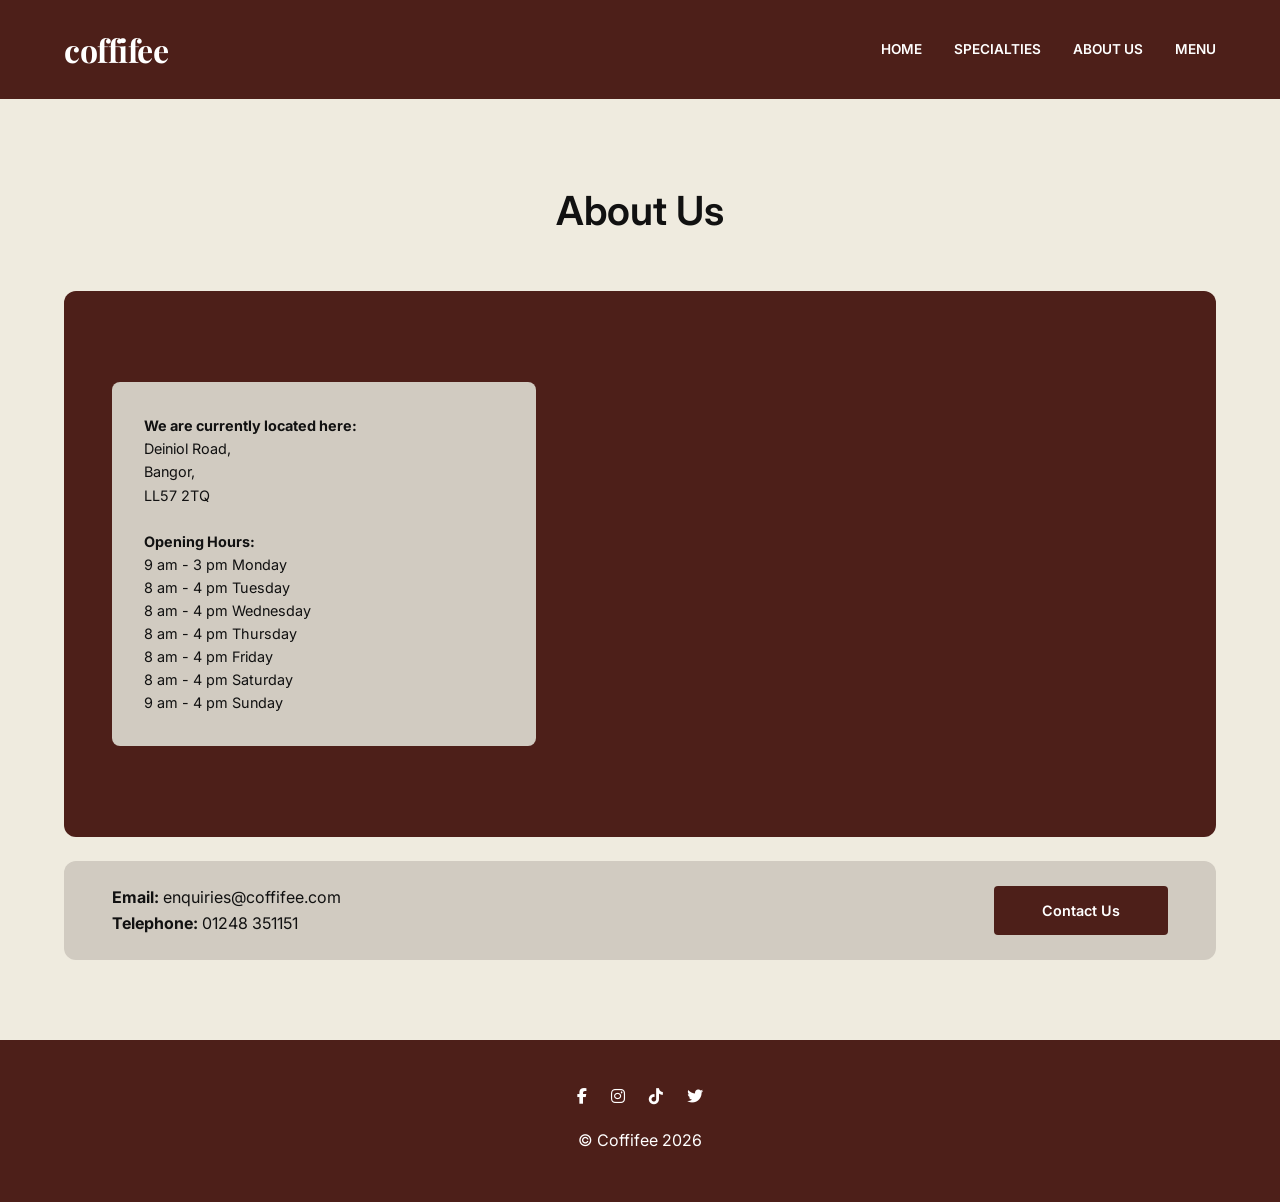
<file: about.html>
<!DOCTYPE html>
<html lang="en">
<head>
    <meta charset="UTF-8">
    <meta name="viewport" content="width=device-width, initial-scale=1.0">
    <title>About Us | coffifee</title>
    <link href="https://fonts.googleapis.com/css2?family=Inter:wght@300;400;600;700&display=swap" rel="stylesheet">
    <link href="https://fonts.googleapis.com/css2?family=Playfair+Display:wght@700&display=swap" rel="stylesheet">
    <link rel="stylesheet" href="https://cdnjs.cloudflare.com/ajax/libs/font-awesome/6.4.0/css/all.min.css">
    <link rel="stylesheet" href="css/style.css">
</head>
<body>
    <header>
        <nav>
            <div class="nav-logo">coffifee</div>
            <ul class="nav-links">
                <li><a href="index.html">Home</a></li>
                <li><a href="specialties.html">Specialties</a></li>
                <li><a href="about.html">About Us</a></li>
                <li><a href="menu.html">Menu</a></li>
            </ul>
        </nav>
    </header>

    <main>
        <section id="about">
            <h2 class="section-header fade-in">About Us</h2>

            <div class="about-container fade-in">
                <div class="about-info">
                    <h4>We are currently located here:</h4>
                    <p>Deiniol Road,<br>Bangor,<br>LL57 2TQ</p>
                    <br>
                    <h4>Opening Hours:</h4>
                    <p>9 am - 3 pm Monday<br>8 am - 4 pm Tuesday<br>8 am - 4 pm Wednesday<br>8 am - 4 pm Thursday<br>8 am - 4 pm Friday<br>8 am - 4 pm Saturday<br>9 am - 4 pm Sunday</p>
                </div>
                <iframe src="https://www.google.com/maps/embed?pb=!1m14!1m12!1m3!1d2840.4315972738523!2d-4.1307501977039625!3d53.22665602142224!2m3!1f0!2f0!3f0!3m2!1i1024!2i768!4f13.1!5e0!3m2!1sen!2suk!4v1778241569365!5m2!1sen!2suk" width="600" height="450" style="border:0;" allowfullscreen="" loading="lazy" referrerpolicy="no-referrer-when-downgrade"></iframe>
            </div>

            <div class="contact-bar fade-in">
                <div>
                    <p><strong>Email:</strong> enquiries@coffifee.com</p>
                    <p><strong>Telephone:</strong> 01248 351151</p>
                </div>
                <button class="btn btn-dark" style="padding: 1rem 3rem;">Contact Us</button>
            </div>
        </section>
    </main>

    <footer>
        <div class="social-icons">
            <i class="fa-brands fa-facebook-f"></i>
            <i class="fa-brands fa-instagram"></i>
            <i class="fa-brands fa-tiktok"></i>
            <i class="fa-brands fa-twitter"></i>
        </div>
        <p class="footer-copy">© Coffifee 2026</p>
    </footer>

    <script src="js/script.js"></script>
</body>
</html>
</file>
<file: css/style.css>
:root {
    --bg-color: #efebdf;
    --brand-color: #4d1f19;
    --text-dark: #111;
    --text-light: #fff;
    --transition: all 0.3s ease;
}

* {
    margin: 0;
    padding: 0;
    box-sizing: border-box;
    font-family: 'Inter', sans-serif;
}

body {
    background-color: var(--bg-color);
    color: var(--text-dark);
    line-height: 1.6;
    overflow-x: hidden;
    display: flex;
    flex-direction: column;
    min-height: 100vh;
}

a {
    text-decoration: none;
    color: inherit;
}

ul {
    list-style: none;
}

main {
    flex: 1;
}

nav {
    display: flex;
    justify-content: space-between;
    align-items: center;
    padding: 1.5rem 5%;
    background-color: var(--brand-color);
    color: var(--text-light);
    width: 100%;
    z-index: 100;
}

.nav-logo {
    font-family: 'Playfair Display', serif;
    font-size: 32px;
    font-weight: 700;
    letter-spacing: -0.5px;
}

.nav-links {
    display: flex;
    gap: 2rem;
    font-size: 0.85rem;
    text-transform: uppercase;
    font-weight: 600;
}

.nav-links a {
    transition: var(--transition);
}

.nav-links a:hover {
    color: #ccc;
}

.hero {
    height: 80vh;
    background: linear-gradient(rgba(0, 0, 0, 0.6), rgba(0, 0, 0, 0.6)), url('https://images.unsplash.com/photo-1497935586351-b67a49e012bf?ixlib=rb-4.0.3&auto=format&fit=crop&w=1920&q=80') center/cover;
    display: flex;
    flex-direction: column;
    justify-content: center;
    padding: 0 5%;
    color: var(--text-light);
    margin-top: -80px;
    padding-top: 80px;
}

.hero-subtitle {
    font-size: 0.9rem;
    letter-spacing: 2px;
    text-transform: uppercase;
    margin-bottom: 1rem;
}

.hero h1 {
    font-size: 4rem;
    line-height: 1.1;
    max-width: 600px;
    margin-bottom: 2rem;
}

.btn {
    background-color: var(--bg-color);
    color: var(--text-dark);
    padding: 0.8rem 1.5rem;
    border: none;
    border-radius: 4px;
    font-weight: 600;
    cursor: pointer;
    transition: var(--transition);
    display: inline-block;
    font-size: 0.9rem;
}

.btn:hover {
    transform: translateY(-3px);
    box-shadow: 0 4px 12px rgba(0,0,0,0.2);
}

.btn-dark {
    background-color: var(--brand-color);
    color: var(--text-light);
}

section {
    padding: 5rem 5%;
}

.section-header {
    text-align: center;
    margin-bottom: 3rem;
    font-size: 2.5rem;
    font-weight: 600;
}

.grid-3 {
    display: grid;
    grid-template-columns: repeat(auto-fit, minmax(300px, 1fr));
    gap: 2rem;
}

.card {
    background: transparent;
    transition: var(--transition);
    position: relative;
}

.card:hover {
    transform: translateY(-10px);
}

.card-img {
    width: 100%;
    height: 300px;
    object-fit: cover;
    border-radius: 8px;
    margin-bottom: 1rem;
}

.heart-icon {
    position: absolute;
    top: 15px;
    right: 15px;
    color: var(--text-light);
    font-size: 1.2rem;
    cursor: pointer;
    transition: var(--transition);
    z-index: 10;
}

.heart-icon:hover {
    color: #ff4d4d;
    transform: scale(1.1);
}

.card h3 {
    font-size: 1.2rem;
    margin-bottom: 0.5rem;
}

.card p {
    font-size: 0.85rem;
    color: #555;
    margin-bottom: 1rem;
}

.card-footer {
    display: flex;
    justify-content: space-between;
    align-items: center;
    font-weight: 600;
    font-size: 0.9rem;
}

.card-footer .btn-dark {
    padding: 0.5rem 1rem;
    font-size: 0.8rem;
}

/* Carousel Styles */
.carousel-container {
    display: flex;
    align-items: center;
    justify-content: center;
    position: relative;
    max-width: 800px;
    margin: 0 auto;
    overflow: hidden;
    border-radius: 12px;
}

.carousel-track {
    display: flex;
    transition: transform 0.5s ease-in-out;
    width: 100%;
}

.carousel-slide {
    min-width: 100%;
    position: relative;
}

.carousel-slide img {
    width: 100%;
    height: 400px;
    object-fit: cover;
    display: block;
}

.carousel-caption {
    position: absolute;
    bottom: 0;
    background: rgba(0,0,0,0.7);
    color: white;
    width: 100%;
    padding: 1.5rem;
    text-align: center;
}

#prevBtn, #nextBtn {
    position: absolute;
    z-index: 10;
    padding: 1rem;
    border-radius: 50%;
    width: 50px;
    height: 50px;
    display: flex;
    align-items: center;
    justify-content: center;
}

#prevBtn { left: 10px; }
#nextBtn { right: 10px; }

.about-container {
    background-color: var(--brand-color);
    border-radius: 12px;
    padding: 3rem;
    color: var(--text-light);
    display: flex;
    gap: 2rem;
    align-items: center;
}

.about-info {
    flex: 1;
    background-color: #d1cbc1;
    color: var(--text-dark);
    padding: 2rem;
    border-radius: 8px;
    font-size: 0.9rem;
}

.about-map {
    flex: 1;
    height: 300px;
    border-radius: 8px;
    object-fit: cover;
}

.contact-bar {
    background-color: #d1cbc1;
    margin-top: 1.5rem;
    padding: 1.5rem 3rem;
    border-radius: 12px;
    display: flex;
    justify-content: space-between;
    align-items: center;
}

.specialty-card {
    background-color: var(--brand-color);
    border-radius: 12px;
    display: flex;
    color: var(--text-light);
    margin-bottom: 2rem;
    padding: 2rem;
    gap: 2rem;
    align-items: center;
}

.specialty-card.reverse {
    flex-direction: row-reverse;
}

.specialty-img-container {
    flex: 1;
    position: relative;
}

.specialty-img-container img {
    width: 100%;
    height: 350px;
    object-fit: cover;
    border-radius: 8px;
}

.specialty-content {
    flex: 1;
}

footer {
    background-color: var(--brand-color);
    color: var(--text-light);
    text-align: center;
    padding: 3rem 5%;
    margin-top: auto;
}

.social-icons {
    display: flex;
    justify-content: center;
    gap: 1.5rem;
    margin-bottom: 1.5rem;
}

.fade-in {
    opacity: 0;
    transform: translateY(30px);
    transition: opacity 0.8s ease-out, transform 0.8s ease-out;
}

.fade-in.visible {
    opacity: 1;
    transform: translateY(0);
}

@media (max-width: 768px) {
    .hero h1 { font-size: 2.5rem; }
    .nav-links { flex-direction: column; text-align: center; gap: 1rem;}
    nav { flex-direction: column; gap: 1rem; }
    .about-container, .specialty-card, .specialty-card.reverse { flex-direction: column; }
    .contact-bar { flex-direction: column; gap: 1rem; text-align: center; }
}
</file>
